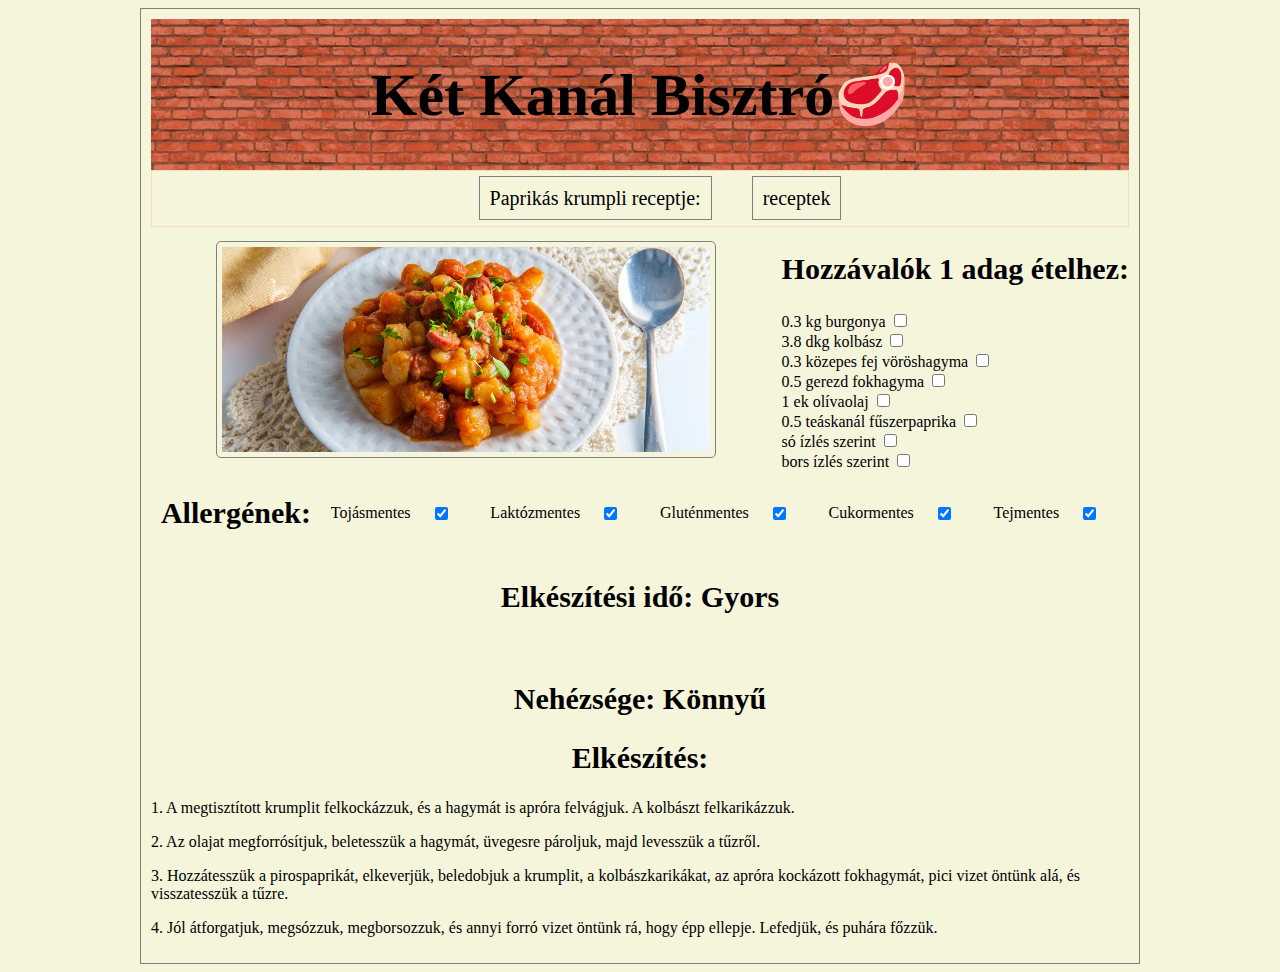
<file: index.html>
<!DOCTYPE html>
<html lang="hu">
<head>
    <meta charset="UTF-8">
    <meta name="viewport" content="width=device-width, initial-scale=1.0">
    <link rel="stylesheet" href="elso.css">
    <title>Két Kanál Bisztró🥩</title>
</head>
<body>
    <main>
        <header>
            <h1>Két Kanál Bisztró🥩</h1>
            
        </header>
        <nav>
            <div class="flex-container">
                <div>
                    <ul>
                        <li><a href="index.html">Paprikás krumpli receptje:</a></li>
                    </ul>
                </div>
                <div>
                    <ul>
                        <li><a href="recept.html">receptek</a></li>
                    </ul>
                </div>
                
            </div>
        </nav>
        <article>
        
            <div class="kephozzavalo">
                <img src="kepek/krumpli.jpg" alt="Étel">
                <div>
                <h2>Hozzávalók 1 adag ételhez:</h2> 
                 
                    <label for="burgonya">0.3 kg burgonya</label> 
                    <input type="checkbox" name="etelek" id="burgonya"> <br>
                    <label for="kolbasz">3.8 dkg kolbász</label> 
                    <input type="checkbox" name="etelek" id="kolbasz"> <br>
                    <label for="hagyma">0.3 közepes fej vöröshagyma</label> 
                    <input type="checkbox" name="etelek" id="hagyma"> <br>
                    <label for="hagyma">0.5 gerezd fokhagyma</label> 
                    <input type="checkbox" name="etelek" id="hagyma"> <br>
                    <label for="olaj">1 ek olívaolaj</label> 
                    <input type="checkbox" name="etelek" id="olaj"> <br>
                    <label for="Paprika">0.5 teáskanál fűszerpaprika</label> 
                    <input type="checkbox" name="etelek" id="Paprika"> <br>
                    <label for="so">só ízlés szerint</label> 
                    <input type="checkbox" name="etelek" id="so"> <br>
                    <label for="bors">bors ízlés szerint</label> 
                    <input type="checkbox" name="etelek" id="bors"> <br>
                </div>
            </div>   
            <div class="Allergenek">
                <h2>Allergének:</h2>
                <label for="Tojásmentes">Tojásmentes</label>
                <input type="checkbox" name="etelek" checked id="Tojásmentes"> <br>
                <label for="Laktózmentes">Laktózmentes</label>
                <input type="checkbox" name="etelek" checked id="Laktózmentes"> <br>
                <label for="Gluténmentes">Gluténmentes</label>
                <input type="checkbox" name="etelek" checked id="Gluténmentes"> <br>
                <label for="Cukormentes">Cukormentes</label>
                <input type="checkbox" name="etelek" checked id="Cukormentes"> <br>
                <label for="Tejmentes">Tejmentes</label>
                <input type="checkbox" name="etelek" checked id="Tejmentes"> <br>
            </div>
                <h2>Elkészítési idő: Gyors</h2> <br>
                <h2>Nehézsége: Könnyű</h2>

            </div>
        
        <div class="Elkszesites">
            <h2>Elkészítés:</h2>
            <p>1. A megtisztított krumplit felkockázzuk, és a hagymát is apróra felvágjuk. A kolbászt felkarikázzuk. </p>
            <p>2. Az olajat megforrósítjuk, beletesszük a hagymát, üvegesre pároljuk, majd levesszük a tűzről. </p>
            <p>3. Hozzátesszük a pirospaprikát, elkeverjük, beledobjuk a krumplit, a kolbászkarikákat, az apróra kockázott fokhagymát, pici vizet öntünk alá, és visszatesszük a tűzre. </p>
            <p>4. Jól átforgatjuk, megsózzuk, megborsozzuk, és annyi forró vizet öntünk rá, hogy épp ellepje. Lefedjük, és puhára főzzük. </p>
        </div>

           
        </article>    

        <footer>

        </footer>

    
    </main>
</body>
</html>
</file>
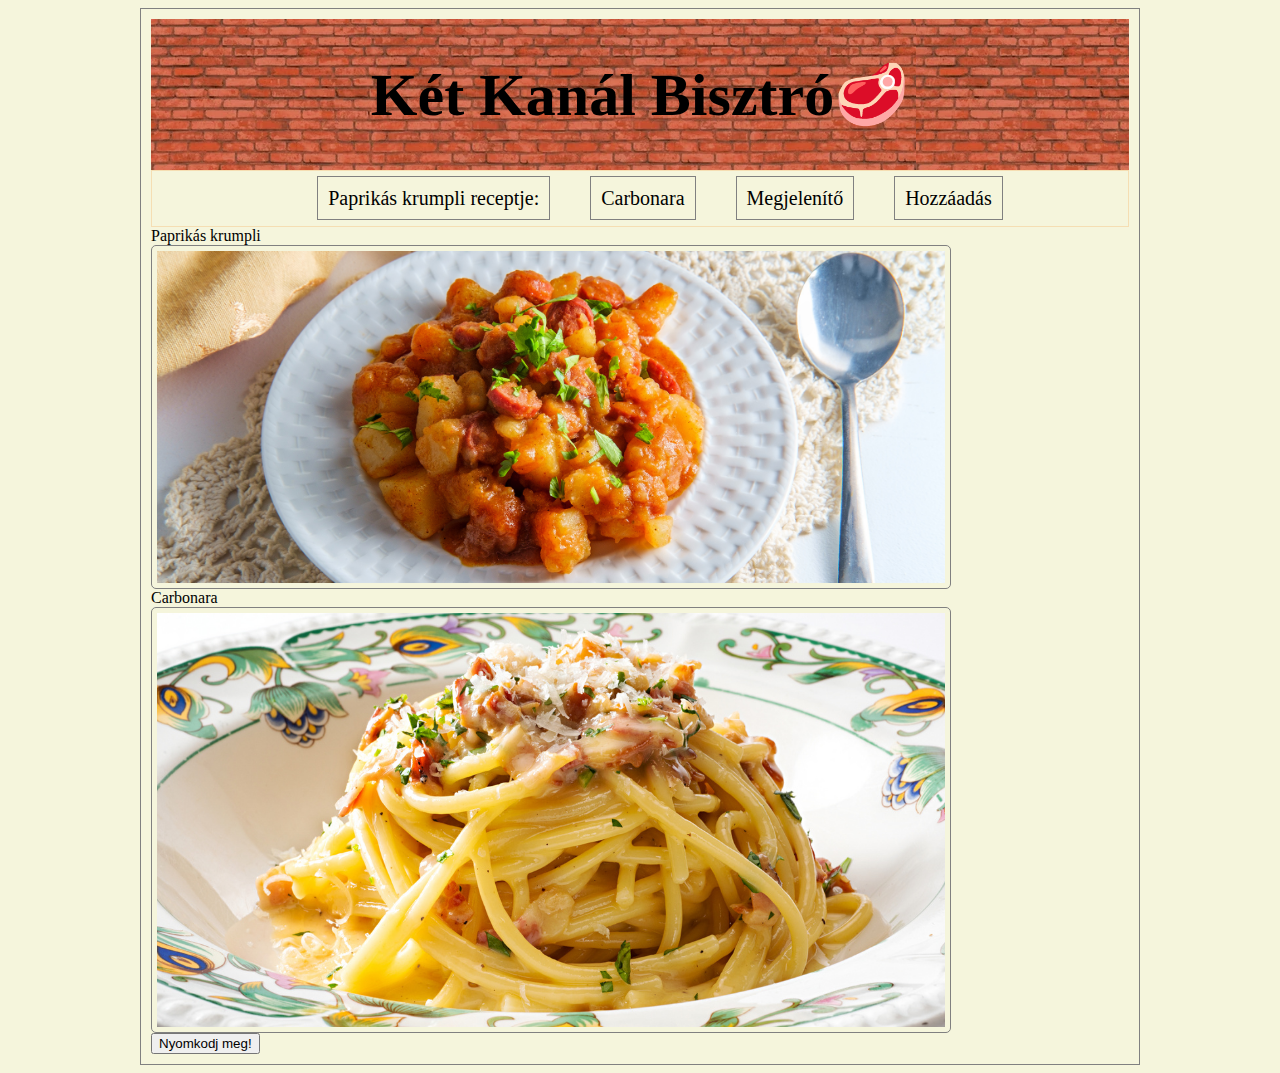
<file: gyujtemeny.html>
<!DOCTYPE html>
<html lang="hu">
  <head>
    <meta charset="UTF-8" />
    <meta name="viewport" content="width=device-width, initial-scale=1.0" />
    <link rel="stylesheet" href="style.css"/>
    <script type="module" src="main.js"></script>
    <title>Két Kanál Bisztró🥩</title>
  </head>
  <body>
    <main>
      <header>
        <h1>Két Kanál Bisztró🥩</h1>
      </header>
      <nav>
        <div class="flex-container">
          <div>
            <ul>
              <li><a href="index.html">Paprikás krumpli receptje:</a></li>
            </ul>
          </div>
          <div>
            <ul>
              <li><a href="recept2.html">Carbonara</a></li>
            </ul>
          </div>
          <div>
            <ul>
              <li><a href="gyujtemeny.html">Megjelenítő</a></li>
            </ul>
          </div>
          <div>
            <ul>
              <li><a href="recept.html">Hozzáadás</a></li>
            </ul>
          </div>
          
        </div>
      </nav>
      <article id="art">
     
      </article>
      <button id="gomb">Nyomkodj meg!</button>

      <footer></footer>
    </main>
  </body>
</html>
</file>
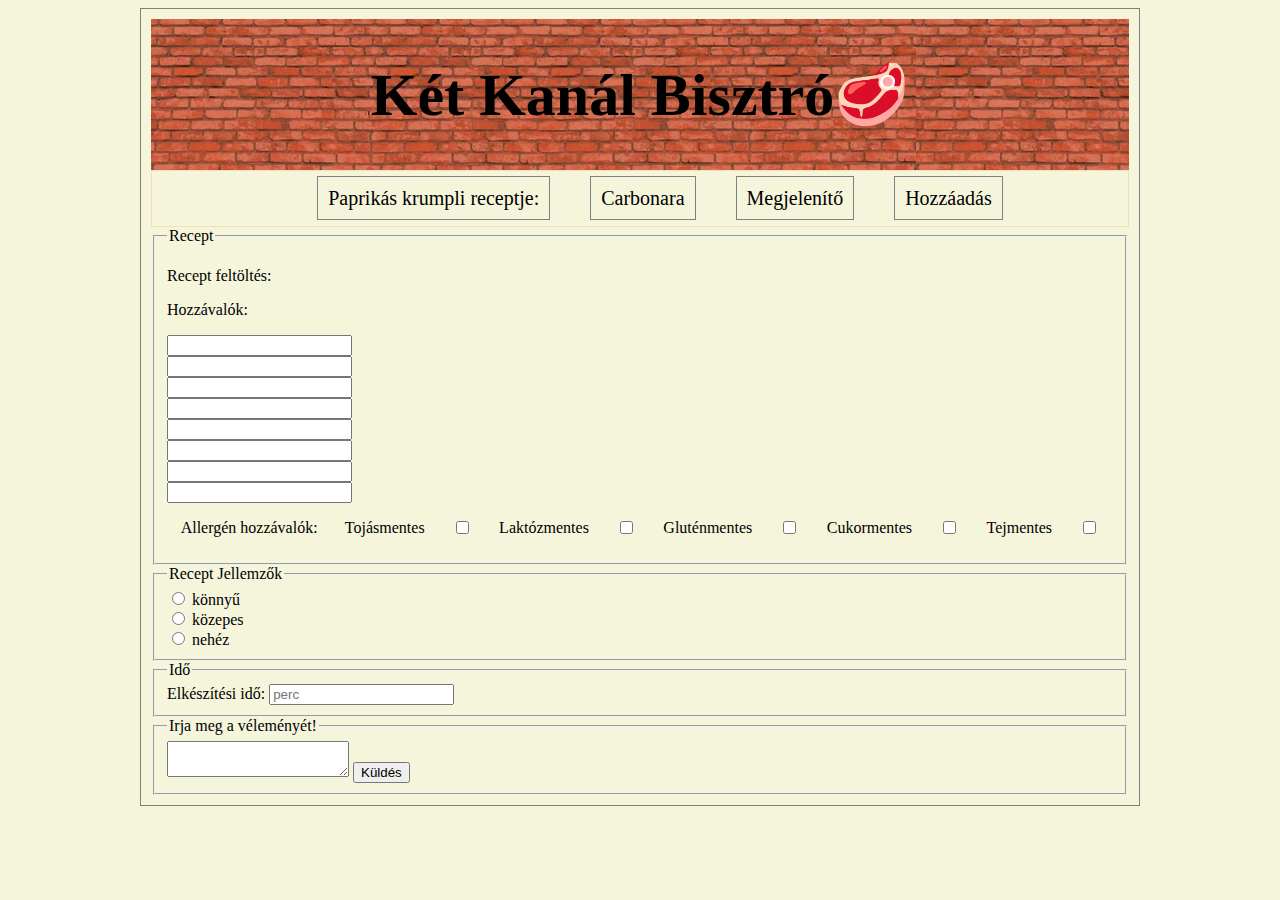
<file: recept.html>
<!DOCTYPE html>
<html lang="hu">
<head>
    <meta charset="UTF-8">
    <meta name="viewport" content="width=device-width, initial-scale=1.0">
    <link rel="stylesheet" href="style.css">
    <title>Két Kanál Bisztró🥩</title>
</head>
<body>
    <main>
        
        <header>
            
            <h1>Két Kanál Bisztró🥩</h1>
        
        </header>
        <nav>
            <div class="flex-container">
                <div>
                    <ul>
                        <li><a href="index.html">Paprikás krumpli receptje:</a></li>
                    </ul>
                </div>
                <div>
                    <ul>
                        <li><a href="recept2.html">Carbonara</a></li>
                    </ul>
                </div>
                <div>
                    <ul>
                      <li><a href="gyujtemeny.html">Megjelenítő</a></li>
                    </ul>
                  </div>
                <div>
                    <ul>
                        <li><a href="recept.html">Hozzáadás</a></li>
                    </ul>
                </div>
                
                
            </div>
        </nav>
        <article>
            
            <fieldset>
                <legend>Recept</legend>
                <p>Recept feltöltés:</p>
                <p>Hozzávalók:</p>
                <div class="rec">
                    <div>
                        <input type="text" name="nev" id="nev">
                    </div>
                    <div>
                        <input type="text" name="nev" id="nev">
                    </div>
                    <div>
                        <input type="text" name="nev" id="nev">
                    </div>
                    <div>
                        <input type="text" name="nev" id="nev">
                    </div>
                    <div>
                        <input type="text" name="nev" id="nev">
                    </div>
                    <div>
                        <input type="text" name="nev" id="nev">
                    </div>
                    <div>
                        <input type="text" name="nev" id="nev">
                    </div>
                    <div>
                        <input type="text" name="nev" id="nev">
                    </div>
                    
                </div>

                <div class="Allergenek">
                    <p>Allergén hozzávalók:</p>
                    <label for="Tojásmentes">Tojásmentes</label>
                    <input type="checkbox" name="etelek" id="Tojásmentes">
                    <label for="Laktózmentes">Laktózmentes</label>
                    <input type="checkbox" name="etelek" id="Laktózmentes">
                    <label for="Gluténmentes">Gluténmentes</label>
                    <input type="checkbox" name="etelek" id="Gluténmentes">
                    <label for="Cukormentes">Cukormentes</label>
                    <input type="checkbox" name="etelek" id="Cukormentes">
                    <label for="Tejmentes">Tejmentes</label>
                    <input type="checkbox" name="etelek" id="Tejmentes">
                </div>

                    
            </fieldset>
                <fieldset>
                    <legend>Recept Jellemzők</legend>
                    <div>
                        <input type="radio" name="nehézségi fok" id="könnyű">
                        <label for="könnyű">könnyű</label>    
                    </div>
                    <div>
                        <input type="radio" name="nehézségi fok" id="közepes">
                        <label for="közepes">közepes</label>
                    </div>
                    <div>
                        <input type="radio" name="nehézségi fok" id="nehéz">
                        <label for="nehéz">nehéz</label>
                    </div>
                </fieldset>
                <fieldset>
                    <legend>Idő</legend>
                    <div>
                        <label for="">Elkészítési idő:</label>
                        <input type="text" name="nev" id="nev" placeholder="perc">
                    </div>
                </fieldset>
                <fieldset>
                    <legend>Irja meg a véleményét!</legend>
                    <textarea name="velemeny" id="velemeny"></textarea>
                    <button type="sumbit"> Küldés</button>
                </fieldset>
            
        </article>
        <footer>

        </footer>
    </main>
</body>
</html>
</file>
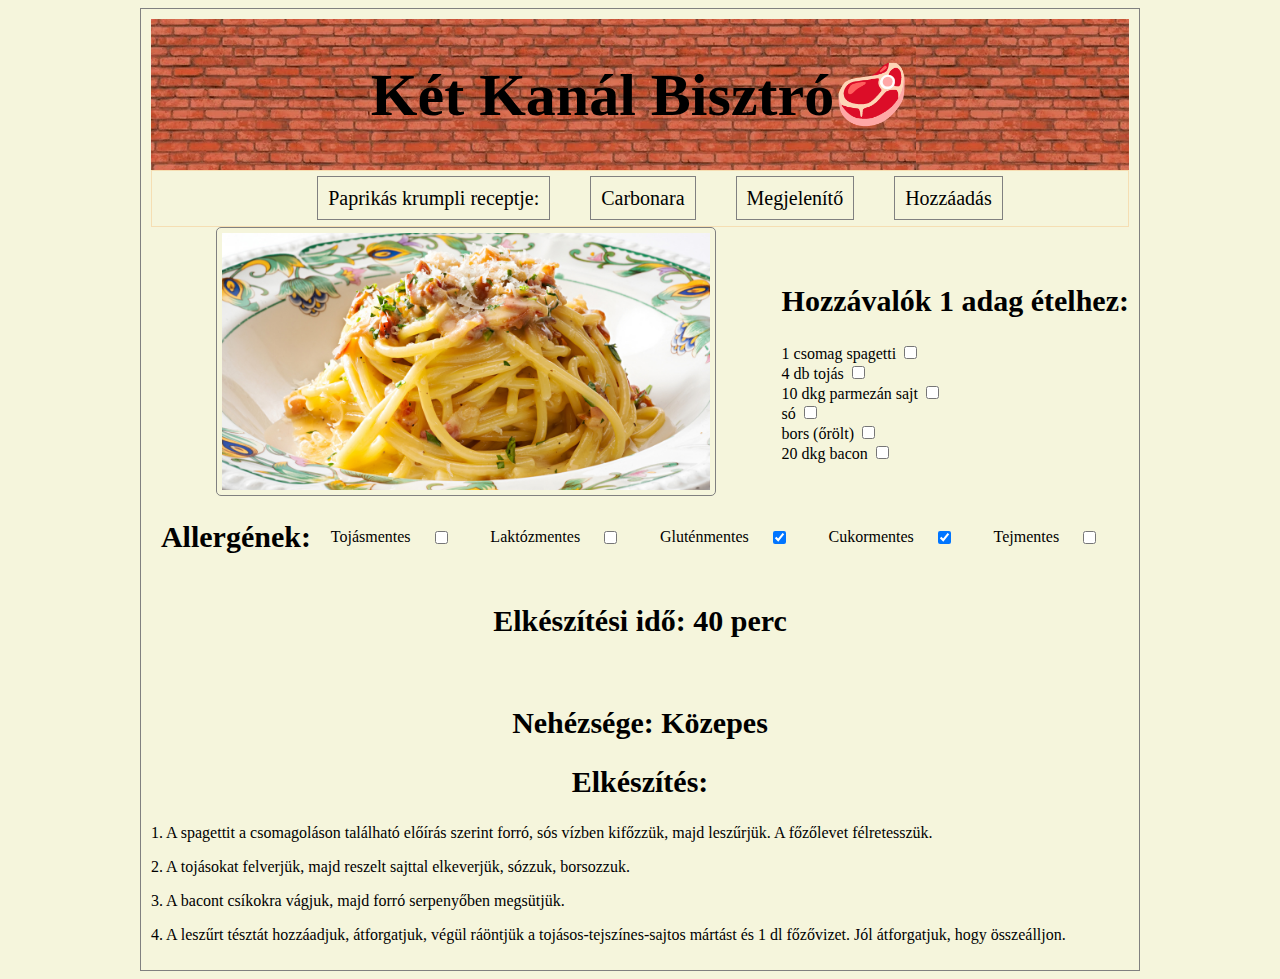
<file: recept2.html>
<!DOCTYPE html>
<html lang="hu">
<head>
    <meta charset="UTF-8">
    <meta name="viewport" content="width=device-width, initial-scale=1.0">
    <link rel="stylesheet" href="elso.css">
    <title>Két Kanál Bisztró🥩</title>
</head>
<body>
    <main>
        <header>
            <h1>Két Kanál Bisztró🥩</h1>
            
        </header>
        <nav>
            <div class="flex-container">
                <div>
                    <ul>
                        <li><a href="index.html">Paprikás krumpli receptje:</a></li>
                    </ul>
                </div>
                <div>
                    <ul>
                        <li><a href="recept2.html">Carbonara</a></li>
                    </ul>
                </div>
                <div>
                    <ul>
                      <li><a href="gyujtemeny.html">Megjelenítő</a></li>
                    </ul>
                  </div>
                <div>
                    <ul>
                        <li><a href="recept.html">Hozzáadás</a></li>
                    </ul>
                </div>
                
                
            
        </nav>
        <article>
        
            <div class="kephozzavalo">
                <img src="kepek/carbonara.jpg" alt="Étel">
                <div>
                <h2>Hozzávalók 1 adag ételhez:</h2> 
                 
                    <label for="spagetti">1 csomag spagetti</label> 
                    <input type="checkbox" name="etelek" id="spagetti"> <br>
                    <label for="tojas">4 db tojás</label> 
                    <input type="checkbox" name="etelek" id="tojas"> <br>
                    <label for="sajt">10 dkg parmezán sajt</label> 
                    <input type="checkbox" name="etelek" id="sajt"> <br>
                    <label for="so">só</label> 
                    <input type="checkbox" name="etelek" id="so"> <br>
                    <label for="bors">bors (őrölt)</label> 
                    <input type="checkbox" name="etelek" id="bors"> <br>
                    <label for="bacon">20 dkg bacon</label> 
                    <input type="checkbox" name="etelek" id="bacon"> <br>
                    
                </div>
            </div>   
            <div class="Allergenek">
                <h2>Allergének:</h2>
                <label for="Tojásmentes">Tojásmentes</label>
                <input type="checkbox" name="etelek"  id="Tojásmentes"> <br>
                <label for="Laktózmentes">Laktózmentes</label>
                <input type="checkbox" name="etelek"  id="Laktózmentes"> <br>
                <label for="Gluténmentes">Gluténmentes</label>
                <input type="checkbox" name="etelek" checked id="Gluténmentes"> <br>
                <label for="Cukormentes">Cukormentes</label>
                <input type="checkbox" name="etelek" checked id="Cukormentes"> <br>
                <label for="Tejmentes">Tejmentes</label>
                <input type="checkbox" name="etelek"  id="Tejmentes"> <br>
            </div>
                <h2>Elkészítési idő: 40 perc</h2> <br>
                <h2>Nehézsége: Közepes</h2>

            </div>
        
        <div class="Elkszesites">
            <h2>Elkészítés:</h2>
            <p>1. A spagettit a csomagoláson található előírás szerint forró, sós vízben kifőzzük, majd leszűrjük. A főzőlevet félretesszük. </p>
            <p>2. A tojásokat felverjük, majd reszelt sajttal elkeverjük, sózzuk, borsozzuk. </p>
            <p>3. A bacont csíkokra vágjuk, majd forró serpenyőben megsütjük. </p>
            <p>4. A leszűrt tésztát hozzáadjuk, átforgatjuk, végül ráöntjük a tojásos-tejszínes-sajtos mártást és 1 dl főzővizet. Jól átforgatjuk, hogy összeálljon. </p>
        </div>

           
        </article>    

        <footer>

        </footer>

    
    </main>
</body>
</html>
</file>
<file: elso.css>
*{
    box-sizing: border-box;
}
main{
    border: 1px solid grey;
    padding: 10px;
    max-width: 1000px;
    width: 80%;
}

body{
    justify-content: center;
    display: flex;
    background-color: beige;
}
header{
    display: flex;
    justify-content: center;
    background-image: url(kepek/header.webp);
    font-size: 30px;
}
nav{
    border: 1px solid wheat;
}
nav ul{
    list-style: none;
}
nav ul li a{
    border: 1px solid gray;
    padding: 10px;
    text-decoration: none;
    color: black;
    font-size: 20px;
}

.flex-container{
    display: flex;
    justify-content: center;

}

.kephozzavalo{
    display: flex;
    justify-content: space-around;
    align-items: center;
}

.kephozzavalo img{
    width: 100%;
    max-width: 500px;
    height: auto;
    border: 1px solid gray;
    border-radius: 5px;
    padding: 5px;
    margin: auto;
}

article h2{
    font-size: 30px;
    display: flex;
    justify-content: center;
}
.Allergenek{
    display: flex;
    justify-content: space-around;
    align-items: center;
}
.Elkeszit h2{
    font-size: 20px;
}

@media only screen and (max-width: 1000px) {
    body {
      width: 100%;
    }
    .flex-container{
        flex-direction: column;
        justify-content: center;
    }
    .Allergenek{
        flex-direction: column;
        justify-content: center;
    }
    .kephozzavalo{
        flex-direction: column;
        justify-content: center;
        
    }
  }
</file>
<file: style.css>
*{
    box-sizing: border-box;
}
main{
    border: 1px solid grey;
    padding: 10px;
    max-width: 1000px;
    width: 80%;
    
}

body{
    justify-content: center;
    display: flex;
    background-color: beige;
}
header{
    display: flex;
    justify-content: center;
    background-image: url(kepek/header.webp);
    font-size: 30px;
    
}
nav{
    
    border: 1px solid wheat;
}
nav ul{
    list-style: none;
    
    
}
nav ul li a{
    border: 1px solid gray;
    padding: 10px;
    text-decoration: none;
    color: black;
    font-size: 20px;
}

.flex-container{
    display: flex;
    justify-content: center;

}




article img{
    display: flex;
    width: 800px;
    border: 1px solid grey;
    border-radius: 5px;
    padding: 5px;
    justify-content: center;
}
article h2{
    font-size: 30px;
    display: flex;
    justify-content: center;
}
.Allergenek{
    display: flex;
    justify-content: space-around;
    align-items: center;
}
@media only screen and (max-width: 800px) {
    body {
      width: 100%;
    }
    .flex-container{
        flex-direction: column;
        justify-content: center;
    }
    .Allergenek{
        flex-direction: column;
        justify-content: center;
        
    
    }
  }
</file>
